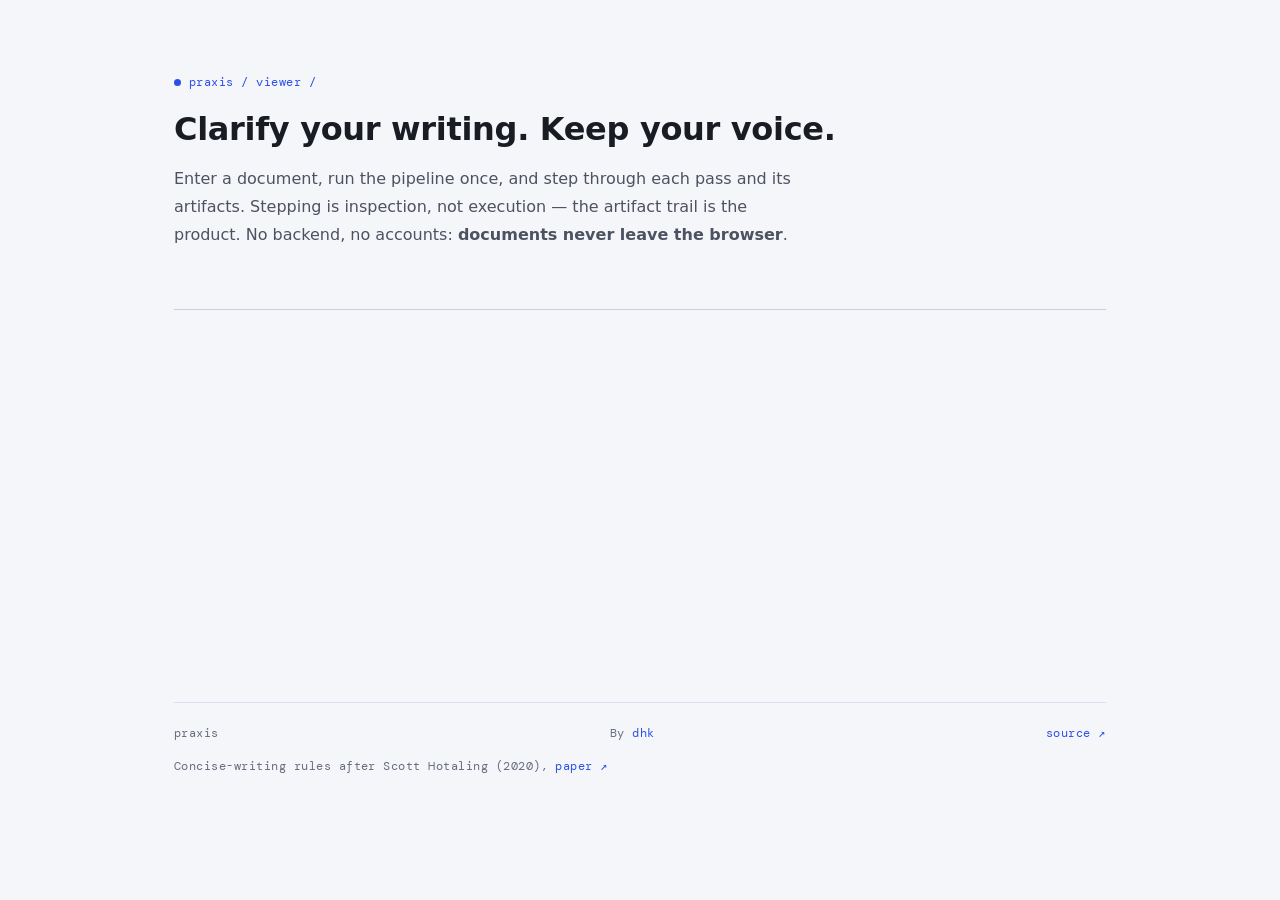
<file: web/index.html>
<!doctype html>
<html lang="en">
<head>
<meta charset="utf-8">
<meta name="viewport" content="width=device-width, initial-scale=1">
<title>praxis — clarify your writing, keep your voice</title>
<meta name="description" content="praxis rewrites your document through six auditable passes — every edit traces back to a rule. Documents never leave the browser.">
<link rel="icon" href="data:image/svg+xml,%3Csvg xmlns='http://www.w3.org/2000/svg' viewBox='0 0 16 16'%3E%3Ccircle cx='8' cy='8' r='5' fill='%232b50e8'/%3E%3C/svg%3E">
<link rel="preconnect" href="https://fonts.googleapis.com">
<link rel="preconnect" href="https://fonts.gstatic.com" crossorigin>
<link rel="stylesheet" href="https://fonts.googleapis.com/css2?family=DM+Mono:wght@400,500&display=swap">
<link rel="stylesheet" href="./styles.css">
</head>
<body>
<div class="container">
  <header class="hero">
    <div class="crumb mono">praxis / viewer /</div>
    <h1>Clarify your writing. Keep your voice.</h1>
    <p class="lede">Enter a document, run the pipeline once, and step through each pass and
    its artifacts. Stepping is inspection, not execution — the artifact trail is the
    product. No backend, no accounts: <strong>documents never leave the browser</strong>.</p>
  </header>

  <nav id="stepper" class="stepper" aria-label="Pipeline passes"></nav>

  <main id="panel" class="panel" aria-live="polite"></main>

  <footer class="footer mono">
    <span>praxis</span>
    <span>By <a href="https://www.dhk.io" rel="noopener">dhk</a></span>
    <a href="https://github.com/dhk/praxis" rel="noopener">source ↗</a>
    <span class="footer-ack">Concise-writing rules after Scott Hotaling (2020), <a href="https://aslopubs.onlinelibrary.wiley.com/doi/10.1002/lol2.10165" rel="noopener">paper ↗</a></span>
  </footer>
</div>
<script type="module" src="./src/main.js"></script>
</body>
</html>
</file>
<file: web/styles.css>
/* DHK Electric Cobalt — light theme only.
   Depth is the grey ladder + hairlines; no shadows. Radius 4px everywhere.
   DM Mono is UI chrome only (tags, labels, step numbers, code) — never body prose. */

:root {
  --bg: #f5f6fa;
  --bg2: #eceef5;
  --bg3: #e2e6f2;
  --surface: #ffffff;
  --text: #1a1c24;
  --text-muted: #4d5261;
  --text-dim: #676d80;
  --border: #c8cde0;
  --border-light: #dbdfee;
  --accent: #2b50e8;
  --accent-hover: #1a3bd4;
  --accent-teal: #0e7a6d;    /* SAFE */
  --accent-orange: #b45309;  /* LOW RISK */
  --accent-purple: #8b2adc;  /* REVIEW */
  --tint-teal: rgba(14, 122, 109, 0.10);
  --tint-orange: rgba(180, 83, 9, 0.10);
  --tint-purple: rgba(139, 42, 220, 0.08);
  --tint-accent: rgba(43, 80, 232, 0.08);
  --danger: #b3261e;
  --tint-danger: rgba(179, 38, 30, 0.08);
  --font-sans: system-ui, -apple-system, "Segoe UI", sans-serif;
  --font-mono: "DM Mono", ui-monospace, "SF Mono", Menlo, Consolas, monospace;
}

* { box-sizing: border-box; margin: 0; padding: 0; }

html { background: var(--bg); }

body {
  font-family: var(--font-sans);
  font-weight: 400;
  color: var(--text);
  line-height: 1.75;
  font-size: 16px;
}

button { font: inherit; color: inherit; background: none; border: none; cursor: pointer; }
a { color: var(--accent); text-decoration: none; transition: color 0.15s; }
a:hover { color: var(--accent-hover); }
:focus-visible { outline: 2px solid var(--accent); outline-offset: 2px; }

.container {
  max-width: 980px;
  margin: 0 auto;
  padding: 72px 24px 120px;
  display: flex;
  flex-direction: column;
  gap: 36px;
}

.mono {
  font-family: var(--font-mono);
  font-size: 12px;
  letter-spacing: 0.04em;
}

/* ── Hero ─────────────────────────────────────────── */

.hero { display: flex; flex-direction: column; gap: 16px; }
.crumb { color: var(--accent); }
.crumb::before {
  content: "";
  display: inline-block;
  width: 7px; height: 7px;
  border-radius: 50%;
  background: var(--accent);
  margin-right: 8px;
}
.hero h1 { font-size: 32px; font-weight: 600; line-height: 1.25; letter-spacing: -0.01em; }
.lede { color: var(--text-muted); max-width: 62ch; }

/* ── Zone A — pass stepper ────────────────────────── */

.stepper {
  position: sticky;
  top: 0;
  z-index: 10;
  display: grid;
  grid-template-columns: repeat(6, 1fr);
  gap: 6px;
  padding: 12px 0;
  background: var(--bg);
  border-bottom: 1px solid var(--border);
}

.step {
  display: flex;
  flex-direction: column;
  align-items: flex-start;
  gap: 2px;
  padding: 8px 10px;
  border: 1px solid var(--border-light);
  border-radius: 4px;
  background: var(--bg2);
  text-align: left;
  transition: background 0.15s, border-color 0.15s, color 0.15s;
}
.step:hover:not(:disabled) { background: var(--bg3); border-color: var(--border); }
.step:disabled { opacity: 0.45; cursor: not-allowed; }
.step .step-name {
  font-family: var(--font-mono);
  font-size: 12px;
  letter-spacing: 0.04em;
  color: var(--text-muted);
  white-space: nowrap;
}
.step .step-num { color: var(--text-dim); margin-right: 2px; }
.step .step-badge {
  font-family: var(--font-mono);
  font-size: 11px;
  letter-spacing: 0.02em;
  color: var(--text-dim);
  min-height: 1.4em;
  white-space: nowrap;
}
.step[aria-current="step"] {
  background: var(--accent);
  border-color: var(--accent);
}
.step[aria-current="step"] .step-name,
.step[aria-current="step"] .step-num,
.step[aria-current="step"] .step-badge { color: #fff; }

/* ── Zone B — pass panel ──────────────────────────── */

.panel { display: flex; flex-direction: column; gap: 24px; min-height: 320px; }

.pass-head { display: flex; align-items: baseline; gap: 14px; }
.pass-head .pass-num {
  font-family: var(--font-mono);
  font-size: 22px;
  color: var(--accent);
}
.pass-head h2 { font-size: 24px; font-weight: 600; }
.pass-desc { color: var(--text-muted); max-width: 68ch; }

.card {
  background: var(--surface);
  border: 1px solid var(--border);
  border-radius: 4px;
  padding: 20px;
  display: flex;
  flex-direction: column;
  gap: 16px;
}

.label {
  font-family: var(--font-mono);
  font-size: 11px;
  letter-spacing: 0.08em;
  text-transform: uppercase;
  color: var(--text-dim);
}

.empty-note {
  color: var(--text-dim);
  border: 1px dashed var(--border);
  border-radius: 4px;
  padding: 16px 20px;
}

/* ── Safety tags ──────────────────────────────────── */

.tag {
  font-family: var(--font-mono);
  font-size: 11px;
  letter-spacing: 0.08em;
  text-transform: uppercase;
  border-radius: 4px;
  padding: 1px 7px;
  white-space: nowrap;
}
.tag.safe     { color: var(--accent-teal);   background: var(--tint-teal); }
.tag.low_risk { color: var(--accent-orange); background: var(--tint-orange); }
.tag.review   { color: var(--accent-purple); background: var(--tint-purple); }
.tag.neutral  { color: var(--text-dim);      background: var(--bg2); }
.tag.danger   { color: var(--danger);        background: var(--tint-danger); }

/* ── 1 · Input ────────────────────────────────────── */

.input-toolbar { display: flex; gap: 8px; align-items: center; flex-wrap: wrap; }
.toolbar-spacer { flex: 1 1 auto; min-width: 12px; }

.btn {
  font-family: var(--font-mono);
  font-size: 12px;
  letter-spacing: 0.04em;
  padding: 7px 14px;
  border: 1px solid var(--border);
  border-radius: 4px;
  background: var(--bg2);
  color: var(--text-muted);
  transition: background 0.15s, border-color 0.15s, color 0.15s;
}
.btn:hover:not(:disabled) { background: var(--bg3); color: var(--text); }
.btn:disabled { opacity: 0.5; cursor: not-allowed; }
.btn.primary {
  background: var(--accent);
  border-color: var(--accent);
  color: #fff;
  font-weight: 500;
}
.btn.primary:hover:not(:disabled) { background: var(--accent-hover); border-color: var(--accent-hover); color: #fff; }

.select-wrap { display: inline-flex; align-items: center; gap: 8px; }
.select {
  font-family: var(--font-mono);
  font-size: 12px;
  letter-spacing: 0.04em;
  padding: 6px 10px;
  border: 1px solid var(--border);
  border-radius: 4px;
  background: var(--bg2);
  color: var(--text-muted);
  cursor: pointer;
  transition: background 0.15s, border-color 0.15s, color 0.15s;
}
.select:hover:not(:disabled) { background: var(--bg3); color: var(--text); }
.select:disabled { opacity: 0.5; cursor: not-allowed; }
.pack-detail { color: var(--text-dim); }

.engine-chip { color: var(--text-dim); }
.engine-chip.ready { color: var(--accent-teal); }
.engine-chip.error { color: var(--danger); }

textarea.source-input {
  font-family: var(--font-mono);
  font-size: 13px;
  line-height: 1.7;
  width: 100%;
  min-height: 300px;
  resize: vertical;
  padding: 16px;
  border: 1px solid var(--border);
  border-radius: 4px;
  background: var(--surface);
  color: var(--text);
  transition: border-color 0.15s;
}
textarea.source-input:focus { outline: none; border-color: var(--accent); }
textarea.source-input.dragover { border-color: var(--accent); background: var(--tint-accent); }

.metrics-row { display: flex; gap: 8px; flex-wrap: wrap; }
.metric {
  font-family: var(--font-mono);
  font-size: 12px;
  letter-spacing: 0.02em;
  color: var(--text-muted);
  background: var(--bg2);
  border: 1px solid var(--border-light);
  border-radius: 4px;
  padding: 3px 10px;
}

.pack-line { color: var(--text-muted); }
.pack-line code {
  font-family: var(--font-mono);
  font-size: 12px;
  color: var(--text);
  background: var(--bg2);
  border-radius: 4px;
  padding: 1px 6px;
}

.error-note {
  color: var(--danger);
  background: var(--tint-danger);
  border: 1px solid var(--danger);
  border-radius: 4px;
  padding: 10px 14px;
}

.stale-note {
  color: var(--accent-orange);
  background: var(--tint-orange);
  border: 1px solid var(--accent-orange);
  border-radius: 4px;
  padding: 10px 14px;
}

/* ── 2 · Observe ──────────────────────────────────── */

.observe-grid {
  display: grid;
  grid-template-columns: minmax(0, 1.6fr) minmax(0, 1fr);
  gap: 16px;
  align-items: start;
}

.source-view {
  font-family: var(--font-mono);
  font-size: 13px;
  line-height: 1.8;
  white-space: pre-wrap;
  overflow-wrap: break-word;
  background: var(--surface);
  border: 1px solid var(--border);
  border-radius: 4px;
  padding: 16px;
  max-height: 560px;
  overflow-y: auto;
}

.hl { border-radius: 2px; cursor: pointer; transition: background 0.15s; }
.hl.safe     { background: var(--tint-teal);   box-shadow: inset 0 -2px 0 var(--accent-teal); }
.hl.low_risk { background: var(--tint-orange); box-shadow: inset 0 -2px 0 var(--accent-orange); }
.hl.review   { background: var(--tint-purple); border-bottom: 2px dashed var(--accent-purple); }
.hl.selected { outline: 2px solid var(--accent); outline-offset: 1px; }

.obs-list {
  display: flex;
  flex-direction: column;
  gap: 10px;
  max-height: 560px;
  overflow-y: auto;
}
.obs-rule-head { margin-top: 6px; }
.obs-item {
  display: flex;
  flex-direction: column;
  align-items: flex-start;
  gap: 4px;
  text-align: left;
  width: 100%;
  background: var(--surface);
  border: 1px solid var(--border-light);
  border-radius: 4px;
  padding: 10px 12px;
  transition: border-color 0.15s, background 0.15s;
}
.obs-item:hover { border-color: var(--border); background: var(--bg2); }
.obs-item.selected { border-color: var(--accent); }
.obs-item .obs-meta { display: flex; gap: 8px; align-items: center; }
.obs-item .obs-id { font-family: var(--font-mono); font-size: 11px; color: var(--text-dim); }
.obs-item .obs-evidence {
  font-family: var(--font-mono);
  font-size: 12px;
  color: var(--text);
  overflow: hidden;
  display: -webkit-box;
  -webkit-line-clamp: 2;
  -webkit-box-orient: vertical;
}
.obs-item .obs-reason { font-size: 13px; line-height: 1.5; color: var(--text-muted); }

/* ── Tables (Recommend, Log, Report) ─────────────── */

.table-wrap { overflow-x: auto; }
table.data {
  width: 100%;
  border-collapse: collapse;
  font-size: 14px;
  line-height: 1.5;
}
table.data th {
  font-family: var(--font-mono);
  font-size: 11px;
  letter-spacing: 0.08em;
  text-transform: uppercase;
  font-weight: 400;
  color: var(--text-dim);
  text-align: left;
  padding: 8px 12px;
  border-bottom: 1px solid var(--border);
  white-space: nowrap;
}
table.data td {
  padding: 10px 12px;
  border-bottom: 1px solid var(--border-light);
  vertical-align: top;
}
table.data tr.review-row td { background: var(--tint-purple); }
table.data code, .before-after code {
  font-family: var(--font-mono);
  font-size: 12px;
  background: var(--bg2);
  border-radius: 4px;
  padding: 1px 6px;
  overflow-wrap: anywhere;
}
.obs-link {
  font-family: var(--font-mono);
  font-size: 12px;
  color: var(--accent);
  white-space: nowrap;
}
.obs-link:hover { color: var(--accent-hover); }
.action-name { font-family: var(--font-mono); font-size: 12px; color: var(--text-muted); }
.no-change { color: var(--text-dim); font-style: italic; }
.arrow { color: var(--text-dim); padding: 0 4px; }

/* ── 4 · Transform ────────────────────────────────── */

.tabs { display: flex; gap: 6px; border-bottom: 1px solid var(--border); }
.tab {
  font-family: var(--font-mono);
  font-size: 12px;
  letter-spacing: 0.04em;
  padding: 8px 16px;
  border: 1px solid transparent;
  border-bottom: none;
  border-radius: 4px 4px 0 0;
  color: var(--text-dim);
  transition: color 0.15s, background 0.15s;
}
.tab:hover { color: var(--text); }
.tab[aria-selected="true"] {
  color: var(--accent);
  background: var(--surface);
  border-color: var(--border);
  margin-bottom: -1px;
}

.diff-view {
  font-family: var(--font-mono);
  font-size: 13px;
  line-height: 1.9;
  white-space: pre-wrap;
  overflow-wrap: break-word;
  background: var(--surface);
  border: 1px solid var(--border);
  border-radius: 4px;
  padding: 16px;
  max-height: 560px;
  overflow-y: auto;
}
.diff-view del { text-decoration: line-through; text-decoration-thickness: 1.5px; color: var(--text-dim); border-radius: 2px; }
.diff-view ins { text-decoration: none; border-radius: 2px; }
.diff-view del.safe, .diff-view ins.safe { background: var(--tint-teal); }
.diff-view ins.safe { color: var(--accent-teal); }
.diff-view del.low_risk, .diff-view ins.low_risk { background: var(--tint-orange); }
.diff-view ins.low_risk { color: var(--accent-orange); }
.diff-view del.other, .diff-view ins.other { background: var(--tint-accent); }
.diff-view ins.other { color: var(--accent); }

.legend { display: flex; gap: 18px; flex-wrap: wrap; }
.legend .swatch { display: inline-flex; align-items: center; gap: 7px; font-family: var(--font-mono); font-size: 12px; color: var(--text-muted); }
.legend .sq { width: 10px; height: 10px; border-radius: 2px; display: inline-block; }
.legend .sq.safe { background: var(--accent-teal); }
.legend .sq.low_risk { background: var(--accent-orange); }
.legend .sq.review { background: var(--accent-purple); }

/* ── 5 · Validate ─────────────────────────────────── */

.validation-banner {
  display: flex;
  align-items: baseline;
  gap: 12px;
  border-radius: 4px;
  padding: 16px 20px;
  border: 1px solid;
}
.validation-banner .status-word {
  font-family: var(--font-mono);
  font-size: 15px;
  letter-spacing: 0.1em;
  text-transform: uppercase;
  font-weight: 500;
}
.validation-banner.pass { background: var(--tint-teal); border-color: var(--accent-teal); color: var(--accent-teal); }
.validation-banner.fail { background: var(--tint-danger); border-color: var(--danger); color: var(--danger); }
.validation-banner .status-detail { color: var(--text-muted); font-size: 14px; }

.token-list { display: flex; flex-wrap: wrap; gap: 6px; }
.token {
  font-family: var(--font-mono);
  font-size: 12px;
  background: var(--bg2);
  border: 1px solid var(--border-light);
  border-radius: 4px;
  padding: 2px 8px;
  overflow-wrap: anywhere;
}
.token.missing { color: var(--danger); background: var(--tint-danger); border-color: var(--danger); }

.caveat { color: var(--text-dim); font-size: 14px; border-left: 2px solid var(--border); padding-left: 14px; }

/* ── 6 · Report ───────────────────────────────────── */

.report-actions { display: flex; gap: 8px; flex-wrap: wrap; }
.prompt-hint { color: var(--text-dim); font-size: 14px; max-width: 70ch; }

.report-body { font-size: 15px; display: flex; flex-direction: column; gap: 14px; }
.report-body h1 { font-size: 24px; font-weight: 600; line-height: 1.3; margin-top: 8px; }
.report-body h2 { font-size: 19px; font-weight: 600; line-height: 1.35; margin-top: 10px; }
.report-body h3 { font-size: 16px; font-weight: 600; }
.report-body p { color: var(--text-muted); }
.report-body pre {
  font-family: var(--font-mono);
  font-size: 12px;
  line-height: 1.7;
  background: var(--bg2);
  border: 1px solid var(--border-light);
  border-radius: 4px;
  padding: 12px 16px;
  overflow-x: auto;
}

/* ── 7 · Compare ──────────────────────────────────── */

.compare-grid {
  display: grid;
  grid-template-columns: minmax(0, 1fr) minmax(0, 1fr);
  gap: 16px;
  align-items: start;
}
.compare-col { display: flex; flex-direction: column; gap: 8px; }
.compare-pane { max-height: 620px; overflow-y: auto; }

.rendered-view {
  background: var(--surface);
  border: 1px solid var(--border);
  border-radius: 4px;
  padding: 16px;
}
.rendered-view .report-body { font-size: 14px; }

/* ── Footer ───────────────────────────────────────── */

.footer {
  display: flex;
  flex-wrap: wrap;
  justify-content: space-between;
  gap: 12px;
  color: var(--text-dim);
  border-top: 1px solid var(--border-light);
  padding-top: 20px;
}
.footer-ack {
  flex-basis: 100%;
}

/* ── Responsive ───────────────────────────────────── */

@media (max-width: 760px) {
  .container { padding: 40px 16px 80px; }
  .stepper { grid-template-columns: repeat(3, 1fr); }
  .observe-grid { grid-template-columns: 1fr; }
  .compare-grid { grid-template-columns: 1fr; }
}

@media (prefers-reduced-motion: reduce) {
  * { transition: none !important; animation: none !important; }
}
</file>
